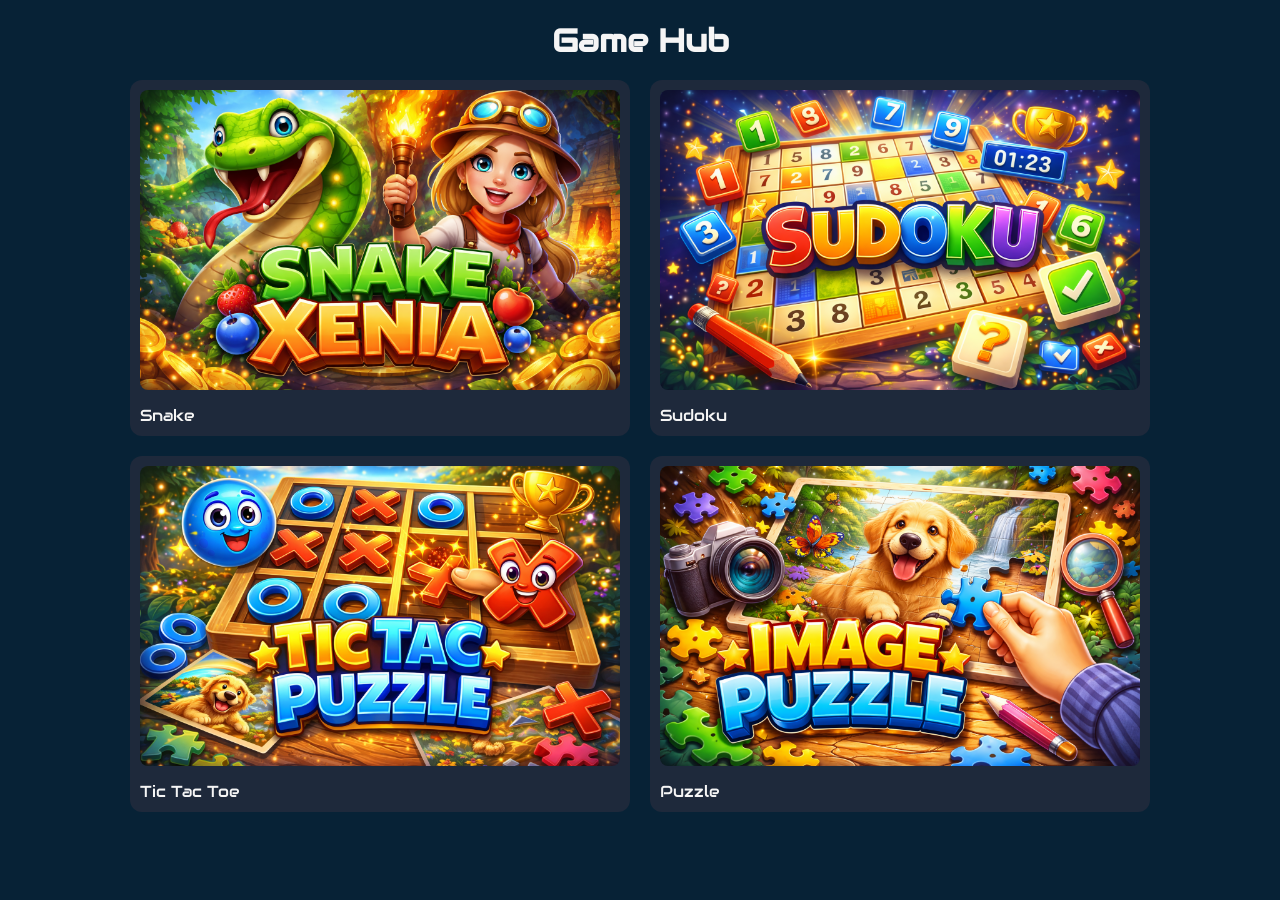
<file: index.html>
<!doctype html>
<html lang="en">
  <head>
    <meta charset="UTF-8" />
    <meta name="viewport" content="width=device-width, initial-scale=1.0" />
    <title>Games</title>
    <link rel="preconnect" href="https://fonts.googleapis.com" />
    <link rel="preconnect" href="https://fonts.gstatic.com" crossorigin />
    <link
      href="https://fonts.googleapis.com/css2?family=Audiowide&family=Poppins:ital,wght@0,300;0,500;0,700;1,100;1,200;1,400;1,500;1,700&display=swap"
      rel="stylesheet"
    />
    <link rel="stylesheet" href="style.css" />
  </head>
  <body>
    <h1>Game Hub</h1>

    <div class="menu">
      <div class="game-card" onclick="loadGame('snake')">
        <img src="images/snake.png" alt="Snake" />
        <p>Snake</p>
      </div>

      <div class="game-card" onclick="loadGame('sudoku')">
        <img src="images/sudoku.png" alt="Sudoku" />
        <p>Sudoku</p>
      </div>

      <div class="game-card" onclick="loadGame('tic-tac-toe')">
        <img src="images/tictactoe.png" alt="Tic Tac Toe" />
        <p>Tic Tac Toe</p>
      </div>

      <div class="game-card" onclick="loadGame('puzzle')">
        <img src="images/puzzle.png" alt="Puzzle" />
        <p>Puzzle</p>
      </div>
    </div>

    <div id="game-container"></div>

    <script src="script.js"></script>
  </body>
</html>
</file>
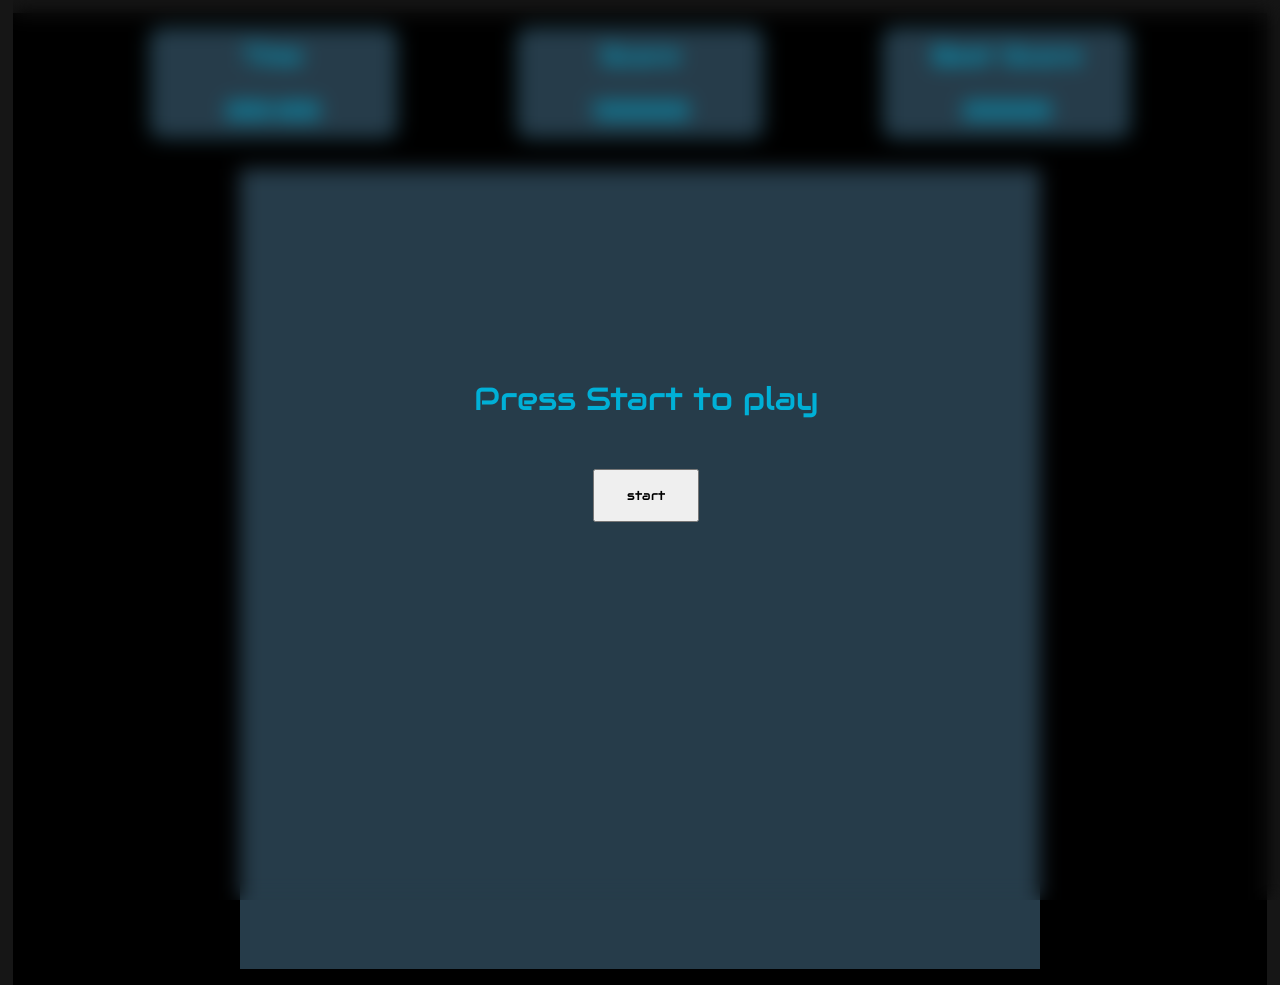
<file: puzzle/index.html>
<!doctype html>
<html lang="en">
  <head>
    <meta charset="UTF-8" />
    <meta name="viewport" content="width=device-width, initial-scale=1.0" />
    <title>slide puzzle</title>
    <link rel="preconnect" href="https://fonts.googleapis.com" />
    <link rel="preconnect" href="https://fonts.gstatic.com" crossorigin />
    <link
      href="https://fonts.googleapis.com/css2?family=Audiowide&family=Poppins:ital,wght@0,300;0,500;0,700;1,100;1,200;1,400;1,500;1,700&display=swap"
      rel="stylesheet"
    />
    <link rel="stylesheet" href="style.css" />
  </head>
  <body>
    <div class="overlay">
      <p class="info">Press Start to play</p>
      <button class="start" type="button">start</button>
    </div>
    <header></header>
    <main>
      <section class="top">
        <div class="time ui">
          <p>Time</p>
          <p id="time-elapsed">00:00</p>
        </div>
        <div class="highscore ui">
          <p>Score</p>
          <p id="score">10000</p>
        </div>
        <div class="bestscore ui">
          <p>Best Score</p>
          <p id="bestscore">0000</p>
        </div>
      </section>
      <section class="game">
        <div class="board"></div>
      </section>
    </main>
    <script src="puzzle.js"></script>
  </body>
</html>
</file>
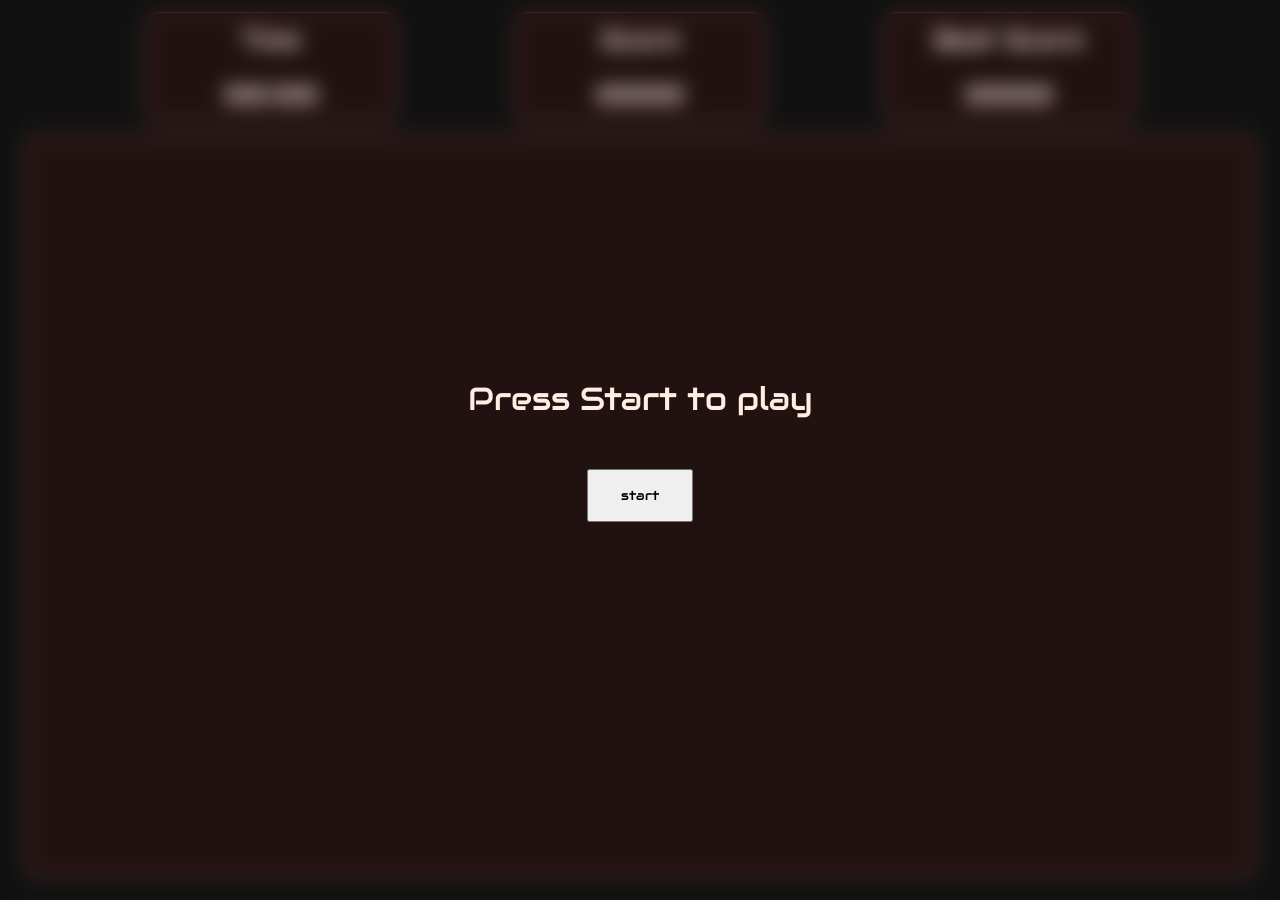
<file: snake/index.html>
<!doctype html>
<html lang="en">
  <head>
    <meta charset="UTF-8" />
    <meta name="viewport" content="width=device-width, initial-scale=1.0" />
    <title>Snake Game</title>
    <link rel="preconnect" href="https://fonts.googleapis.com" />
    <link rel="preconnect" href="https://fonts.gstatic.com" crossorigin />
    <link
      href="https://fonts.googleapis.com/css2?family=Audiowide&family=Poppins:ital,wght@0,300;0,500;0,700;1,100;1,200;1,400;1,500;1,700&display=swap"
      rel="stylesheet"
    />
    <link rel="stylesheet" href="style.css" />
  </head>
  <body>
    <div class="overlay">
      <p class="info">Press Start to play</p>
      <button class="start" type="button">start</button>
    </div>
    <header>
      <div class="time ui">
        <p>Time</p>
        <p id="time-elapsed">00:00</p>
      </div>
      <div class="highscore ui">
        <p>Score</p>
        <p id="score">0000</p>
      </div>
      <div class="bestscore ui">
        <p>Best Score</p>
        <p id="bestscore">0000</p>
      </div>
    </header>
    <main>
      <div class="arena"></div>
    </main>
    <script src="game.js"></script>
  </body>
</html>
</file>
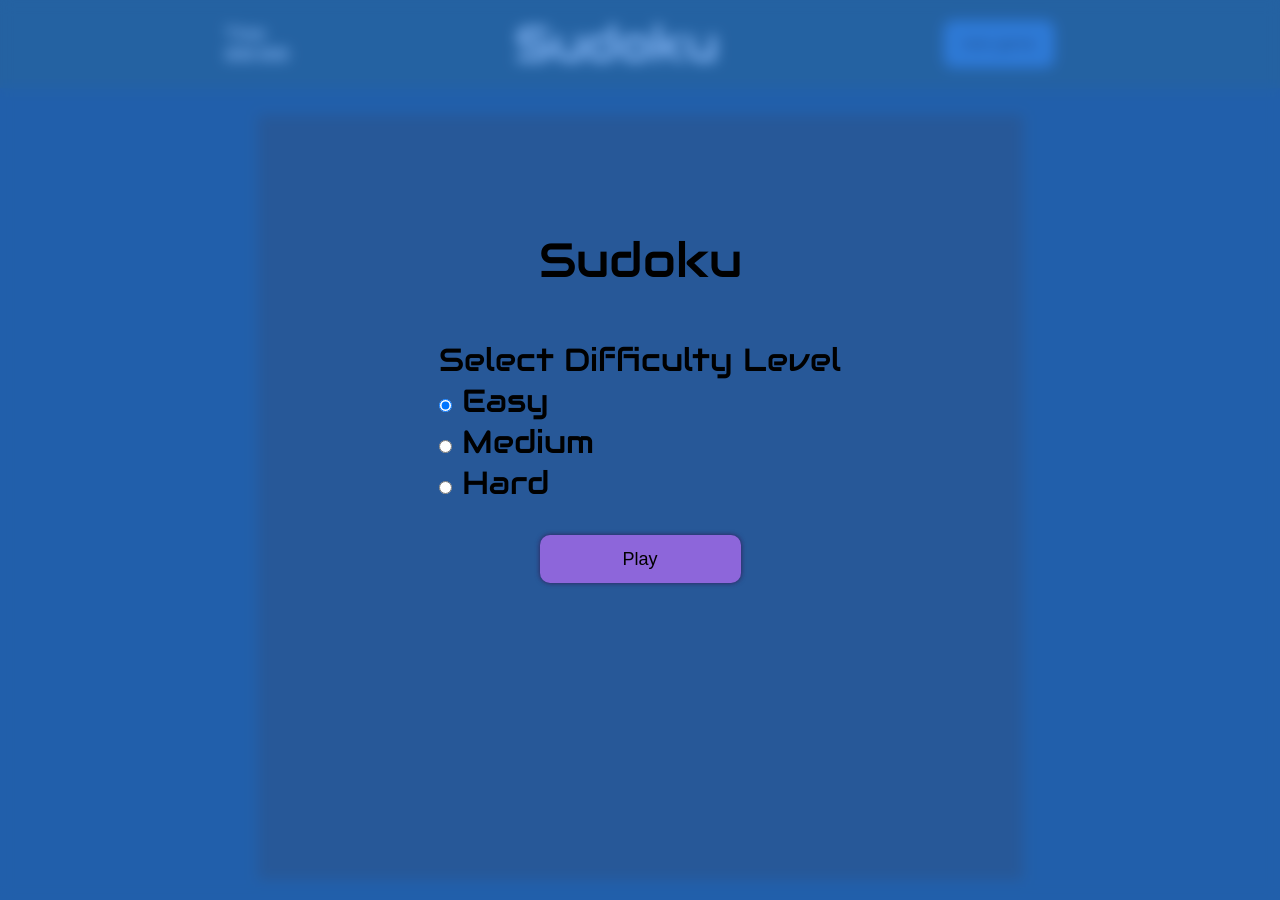
<file: sudoku/index.html>
<!doctype html>
<html lang="en">
  <head>
    <meta charset="UTF-8" />
    <meta name="viewport" content="width=device-width, initial-scale=1.0" />
    <title>Document</title>
    <link rel="preconnect" href="https://fonts.googleapis.com" />
    <link rel="preconnect" href="https://fonts.gstatic.com" crossorigin />
    <link
      href="https://fonts.googleapis.com/css2?family=Audiowide&family=Poppins:ital,wght@0,300;0,500;0,700;1,100;1,200;1,400;1,500;1,700&display=swap"
      rel="stylesheet"
    />
    <link rel="stylesheet" href="style.css" />
  </head>
  <body>
    <div class="overlay show">
      <div class="game">Sudoku</div>
      <div class="level">
        <form>
          <p>Select Difficulty Level</p>
          <input
            type="radio"
            id="easy"
            name="difficulty"
            value="easy"
            checked
          />
          <label for="easy">Easy</label><br />

          <input type="radio" id="medium" name="difficulty" value="medium" />
          <label for="medium">Medium</label><br />

          <input type="radio" id="hard" name="difficulty" value="hard" />
          <label for="hard">Hard</label>
          <button type="submit" class="play">Play</button>
        </form>
      </div>
      <div class="start"></div>
    </div>
    <main>
      <div class="top">
        <div class="time ui">
          <p>Time</p>
          <p id="time-elapsed">00:00</p>
        </div>
        <div class="game">Sudoku</div>
        <div class="">
          <button class="newgame">new game</button>
        </div>
      </div>
      <div class="outer-grid"></div>
    </main>
    <script src="solver.js"></script>
    <script src="generator.js"></script>
    <script src="script.js"></script>
  </body>
</html>
</file>
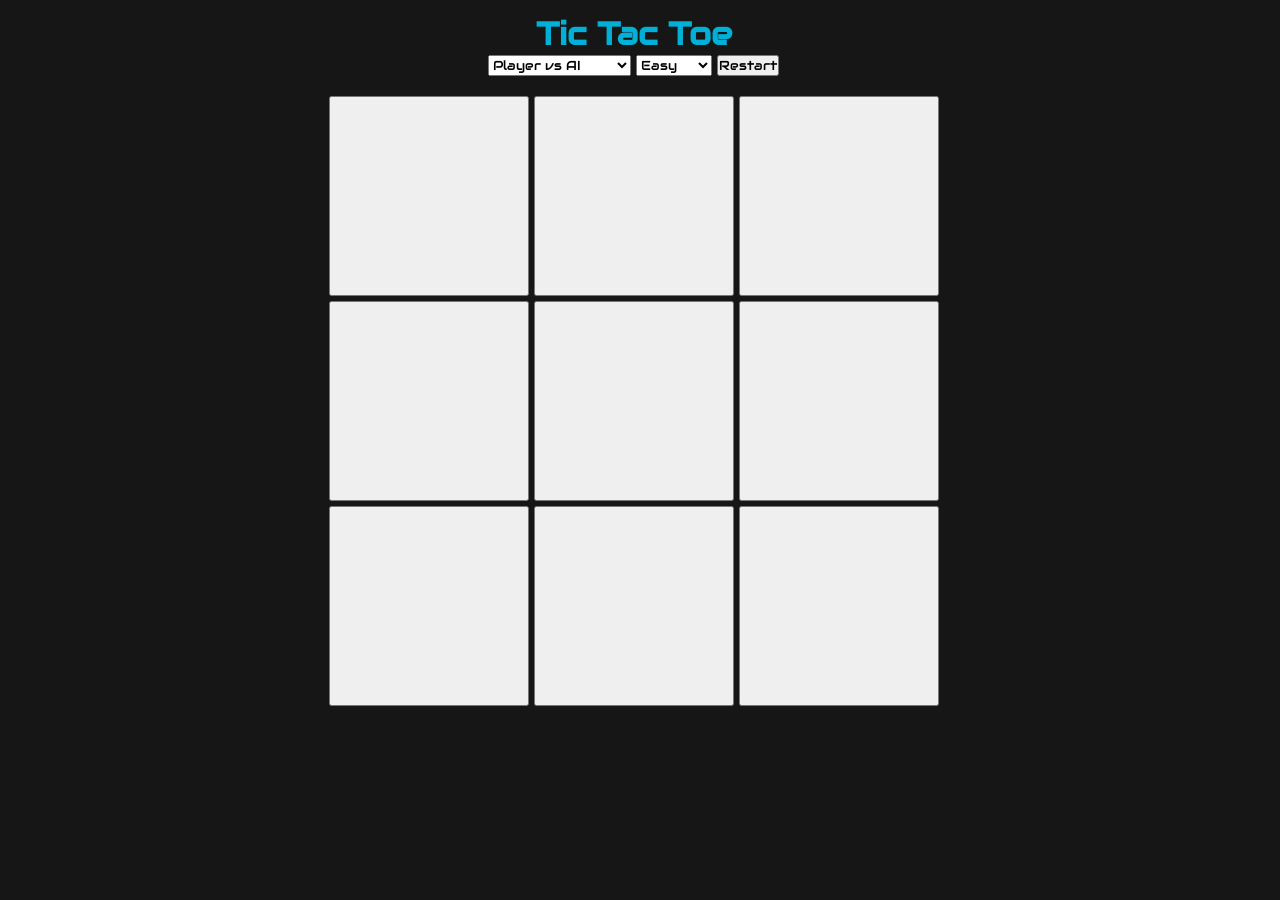
<file: tic-tac-toe/index.html>
<!doctype html>
<html lang="en">
  <head>
    <meta charset="UTF-8" />
    <meta name="viewport" content="width=device-width, initial-scale=1.0" />
    <title>Document</title>
    <link rel="preconnect" href="https://fonts.googleapis.com" />
    <link rel="preconnect" href="https://fonts.gstatic.com" crossorigin />
    <link
      href="https://fonts.googleapis.com/css2?family=Audiowide&family=Poppins:ital,wght@0,300;0,500;0,700;1,100;1,200;1,400;1,500;1,700&display=swap"
      rel="stylesheet"
    />
    <link rel="stylesheet" href="style.css" />
  </head>
  <body>
    <h1>Tic Tac Toe</h1>

    <div id="controls">
      <select id="mode">
        <option value="pvp" disabled>Player vs Player</option>
        <option value="ai">Player vs AI</option>
      </select>

      <select id="difficulty">
        <option value="easy">Easy</option>
        <option value="medium">Medium</option>
        <option value="hard">Hard</option>
      </select>

      <button id="restart">Restart</button>
    </div>

    <div id="board"></div>

    <p id="status"></p>

    <script src="game.js"></script>
  </body>
</html>
</file>
<file: style.css>
* {
  margin: 0;
  padding: 0;
  box-sizing: border-box;
}

body {
  background-color: rgb(7, 34, 54);
  font-family: Audiowide, sans-serif;
  color: whitesmoke;
}

h1 {
  font-size: xx-large;
  height: 5rem;
  width: 100%;
  display: flex;
  justify-content: center;
  align-items: center;
}

/* #game-container {
  width: 100%;
  min-height: 80vh;
  margin-top: 1rem;
} */

#game-container iframe {
  width: 100%;
  min-height: 100vh;
  border: none;
}
.menu {
  display: grid;
  grid-template-columns: repeat(auto-fit, minmax(300px, 500px));
  gap: 20px;
  justify-content: center;
  margin-bottom: 20px;
}

.game-card {
  background: #1e293b;
  border-radius: 12px;
  padding: 10px;
  cursor: pointer;
  transition: all 0.25s ease;
}

.game-card img {
  width: 100%;
  height: 300px;
  object-fit: cover;
  border-radius: 8px;
}

.game-card p {
  margin-top: 10px;
  font-size: 16px;
}

.game-card:hover {
  transform: translateY(-5px) scale(1.03);
  background: #38bdf8;
  color: black;
  box-shadow: 0 10px 25px rgba(56, 189, 248, 0.5);
}
.back {
  display: block;
  height: 2rem;
  width: 7rem;
  z-index: 1;
  position: relative;
  top: 9rem;
  left: 106rem;
  border-radius: 10px;
  background-color: #38bdf8;
  outline: none;
  border: none;
}
</file>
<file: puzzle/style.css>
html,
body {
  height: 100%;
  width: 100%;
}
* {
  margin: 0;
  padding: 0;
  box-sizing: border-box;
  font-family: Audiowide, sans-serif;
}
body {
  background-color: #161616;
  color: #00b0d7;
  padding: 1%;
}
.top {
  display: flex;
  justify-content: space-evenly;
  align-items: center;
  width: 100%;
  height: 12vh;
}
.ui {
  display: flex;
  flex-direction: column;
  justify-content: center;
  align-items: center;
  outline: 1px solid #0a5f72;
  height: 100%;
  width: 20%;
  gap: 1.5rem;
  font-size: x-large;
  border-radius: 10px;
  background-color: #263c4a;
}
main {
  background: #000;
  display: flex;
  flex-direction: column;
  gap: 2rem;
  padding: 1rem;
}
.game {
  display: flex;
  justify-content: center;
  align-items: center;
}
.game .board {
  height: 50rem;
  width: 50rem;
  background-color: #263c4a;
  display: grid;
  grid-template-columns: repeat(3, 1fr);
  grid-template-rows: repeat(3, 1fr);
  place-items: center;
}
.tile {
  height: 16.5rem;
  width: 16.5rem;
  background-color: #0a5f72;
}
.overlay {
  height: 100vh;
  width: 99%;
  position: absolute;
  top: 0;
  z-index: 5;
  display: flex;
  justify-content: center;
  align-items: center;
  flex-direction: column;
  gap: 50px;
  font-size: xx-large;
  background-color: rgba(158, 158, 158, 0);
  backdrop-filter: blur(10px);
}
.start {
  padding: 1rem 2rem;
}
</file>
<file: snake/style.css>
:root {
  --background-color: #111111;
  --arena-color: #211111;
  --snake-color: #388a09;
  --food-color: #0093f5;
  --text-color: #ffede3;

  --blocks-size: 30px;
}
* {
  margin: 0;
  padding: 0;
  box-sizing: border-box;
  font-family: Audiowide, sans-serif;
}
body {
  background-color: var(--background-color);
  color: var(--text-color);
  display: flex;
  justify-content: center;
  align-items: center;
  flex-direction: column;
  gap: 1rem;
  padding: 1% 2%;
}
header {
  display: flex;
  justify-content: space-evenly;
  align-items: center;
  width: 100%;
  height: 12vh;
}
.ui {
  display: flex;
  flex-direction: column;
  justify-content: center;
  align-items: center;
  outline: 1px solid salmon;
  height: 100%;
  width: 20%;
  gap: 1.5rem;
  font-size: x-large;
  border-radius: 10px;
  background-color: var(--arena-color);
}
main {
  height: 82vh;
  width: 100%;
}
.arena {
  display: grid;
  grid-template-columns: repeat(auto-fill, minmax(var(--blocks-size), 1fr));
  grid-template-rows: repeat(auto-fill, minmax(var(--blocks-size), 1fr));
  outline: 1px solid salmon;
  border-radius: 10px;
  height: 100%;
  width: 100%;
  background-color: var(--arena-color);
}
.block {
  width: var(--blocks-size);
  height: var(--blocks-size);
  border-radius: 10px;
  /* border: 1px solid rgb(84, 78, 78); */
  font-family: "Courier New", Courier, monospace;
  font-size: x-small;
}
.food {
  background-color: var(--food-color);
}
.snake {
  background-color: var(--snake-color);
}
.overlay {
  height: 100vh;
  width: 100%;
  position: absolute;
  top: 0;
  z-index: 5;
  display: flex;
  justify-content: center;
  align-items: center;
  flex-direction: column;
  gap: 50px;
  font-size: xx-large;
  background-color: rgba(158, 158, 158, 0);
  backdrop-filter: blur(10px);
}
.start {
  padding: 1rem 2rem;
}
</file>
<file: sudoku/style.css>
* {
  margin: 0;
  padding: 0;
  box-sizing: border-box;
}

html,
body {
  height: 100%;
  width: 100%;
  font-family: Audiowide, sans-serif;
}
main {
  height: 100%;
  display: flex;
  flex-direction: column;
  justify-content: space-between;
  align-items: center;
  padding-bottom: 20px;
  background-color: rgb(9, 38, 64);
  color: whitesmoke;
}
.top {
  height: 10%;
  width: 100%;
  background-color: rgb(15, 44, 44);
  display: flex;
  justify-content: space-evenly;
  align-items: center;
}
.game {
  font-size: 3rem;
}
.newgame {
  width: 7rem;
  height: 3rem;
  outline: none;
  border: none;
  border-radius: 10px;
  background-color: #368dff8f;
  box-shadow: 0 0 5px black;
  font-size: medium;
}
.outer-grid {
  height: 85vh;
  width: calc(85vh);
  background-color: rgb(21, 21, 21);
  display: grid;
  grid-template-columns: repeat(9, 1fr);
  grid-template-rows: repeat(9, 1fr);
}
.cell {
  outline: 1px dashed rgb(189, 189, 189);
  height: calc((85vh / 3) / 3);
  width: calc((85vh / 3) / 3);
  font-size: 2rem;
  display: flex;
  justify-content: center;
  align-items: center;
}
.left-border {
  border-left: 2px solid rgb(189, 189, 189);
}
.top-border {
  border-top: 2px solid rgb(189, 189, 189);
}
.right-border {
  border-right: 2px solid rgb(189, 189, 189);
}
.bottom-border {
  border-bottom: 2px solid rgb(189, 189, 189);
}
.selected {
  background-color: #368dff8f;
}
.invalid {
  background-color: rgb(185, 92, 92);
}
.fixed {
  color: #79ccf2;
}
.overlay {
  position: absolute;
  background-color: #368dff8f;
  backdrop-filter: blur(7px);
  top: 0;
  left: 0;
  height: 100vh;
  width: 100%;
  display: flex;
  justify-content: center;
  align-items: center;
  flex-direction: column;
  gap: 3rem;
  font-size: 3rem;
}
.overlay form {
  font-size: 2rem;
  padding-bottom: 40px;
}
.play {
  display: block;
  width: 50%;
  height: 3rem;
  border: none;
  outline: none;
  border-radius: 10px;
  background-color: rgb(141, 102, 218);
  margin-top: 2rem;
  margin-left: 25%;
  font-size: large;
  box-shadow: 0 0 5px rgb(50, 31, 88);
}
.hide {
  display: none;
}
button:hover {
  box-shadow: 0 0 10px red;
}
</file>
<file: tic-tac-toe/style.css>
html,
body {
  height: 100%;
  width: 100%;
}
* {
  margin: 0;
  padding: 0;
  box-sizing: border-box;
  font-family: Audiowide, sans-serif;
}
body {
  background-color: #161616;
  color: #00b0d7;
  padding: 1%;
  text-align: center;
  font-family: Arial;
  height: 100vh;
  width: 99%;
}

#board {
  display: grid;
  grid-template-columns: repeat(3, 200px);
  gap: 5px;
  justify-content: center;
  margin-top: 20px;
}

.cell {
  width: 200px;
  height: 200px;
  font-size: 2rem;
  cursor: pointer;
}
</file>
